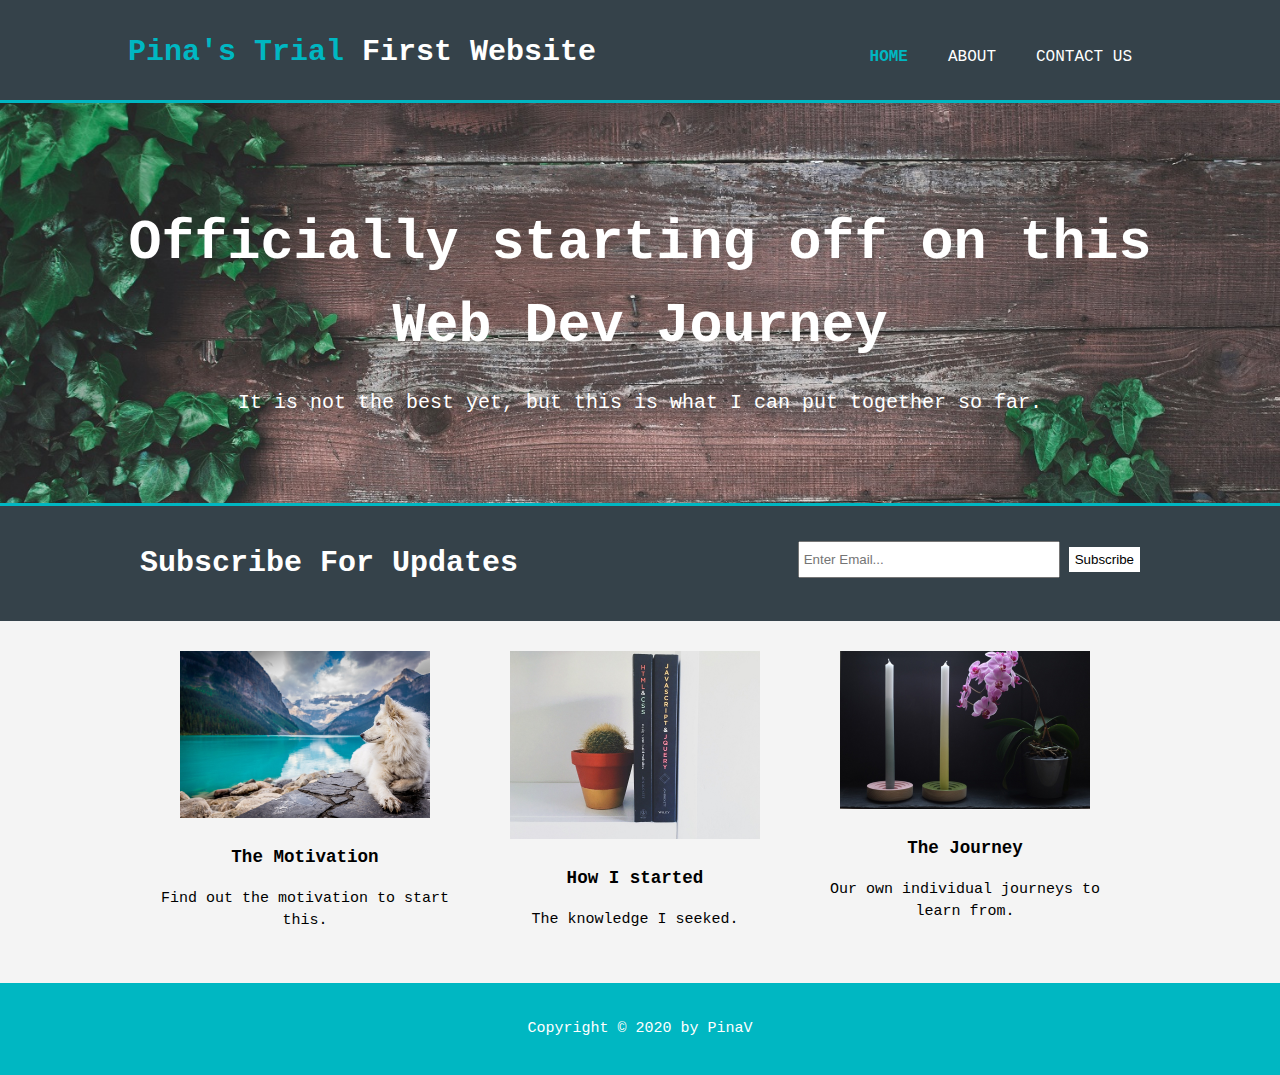
<file: index.html>
﻿<!DOCTYPE html>
<html>
<head>
	<meta charset="utf-8">
	<meta name="viewport" content="width=device-width">
	<meta name="description" content="Website for First time Developers">
	<meta name="keywords" content="web dev, first time, web design">
	<meta name="author" content="Christpina Vue">
	<title>xPina's First Site | Welcome</title>
	<link rel="stylesheet" type="text/css" href="styles.css">
</head>
<body>
	<header>
		<div class="container">
			<div id="branding">
				<h1><span class="highlight">Pina's Trial</span> First Website</h1>
			</div>
			<nav>
				<ul>
					<li class="current"><a href="index.html">Home</a></li>
					<li><a href="about.html">About</a></li>
					<li><a href="contactus.html">Contact Us</a></li>
				</ul>
			</nav>
			</div>
		</div>
	</header>

	<section id="showcase">
		<div class="container">
			<h1>Officially starting off on this Web Dev Journey</h1>
			<p>It is not the best yet, but this is what I can put together so far.</p>
		</div>
</section>

<section id="newsletter">
	<div class="container">
		<h1>Subscribe For Updates</h1>
		<form>
			<input type="email" placeholder="Enter Email...">
			<button type="submit" class="button_1">Subscribe</button>
		</form>
	</div>
</section>

<section id="boxes">
	<div class="container">
		<div class="box">
			<img src="journey.jpg">
			<h3>The Motivation</h3>
			<p>Find out the motivation to start this.</p>
		</div>
		<div class="box">
			<img src="started.jpg">
			<h3>How I started</h3>
			<p>The knowledge I seeked.</p>
		</div>
		<div class="box">
			<img src="stories.jpg">
			<h3>The Journey</h3>
			<p>Our own individual journeys to learn from.</p>
		</div>
	</div>
</section>

<footer>
	<p>Copyright &copy; 2020 by PinaV</p>
</footer>

</body>
</html>
</file>
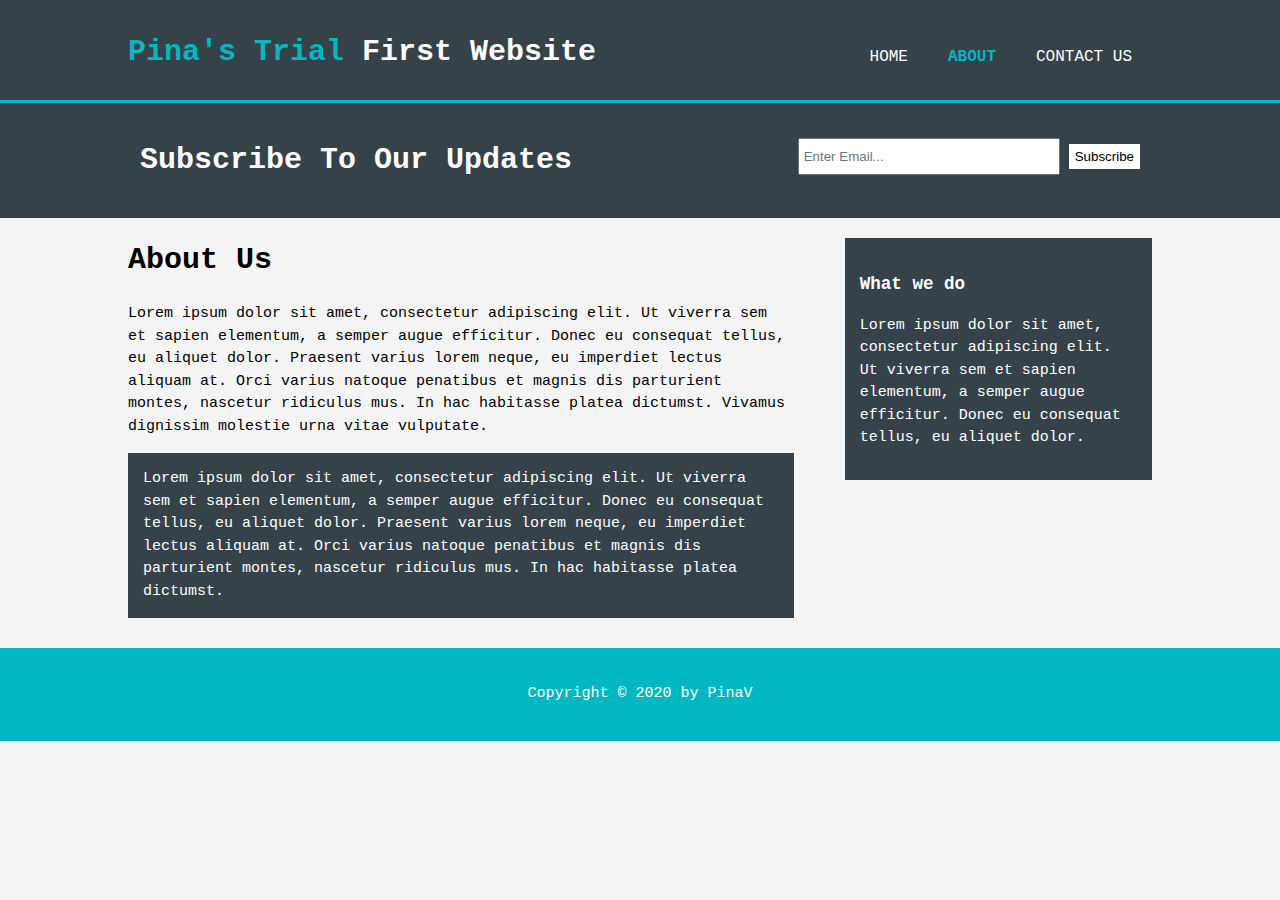
<file: about.html>
<!DOCTYPE html>
<html>
<head>
	<meta charset="utf-8">
	<meta name="viewport" content="width=device-width">
	<meta name="description" content="Website for First time Developers">
	<meta name="keywords" content="web dev, first time, web design">
	<meta name="author" content="Christpina Vue">
	<title>xPina's First Site | Welcome</title>
	<link rel="stylesheet" type="text/css" href="styles.css">
</head>
<body>
	<header>
		<div class="container">
			<div id="branding">
				<h1><span class="highlight">Pina's Trial</span> First Website</h1>
			</div>
			<nav>
				<ul>
					<li><a href="index.html">Home</a></li>
					<li class="current"><a href="about.html">About</a></li>
					<li><a href="contactus.html">Contact Us</a></li>
				</ul>
			</nav>
			</div>
		</div>
	</header>


<section id="newsletter">
	<div class="container">
		<h1>Subscribe To Our Updates</h1>
		<form>
			<input type="email" placeholder="Enter Email...">
			<button type="submit" class="button_1">Subscribe</button>
		</form>
	</div>
</section>

<section id="main">
	<div class="container">
		<article id="main-col">
			<h1 class="page-title"> About Us</h1>
			<p>Lorem ipsum dolor sit amet, consectetur adipiscing elit. Ut viverra sem et sapien elementum, a semper augue efficitur. Donec eu consequat tellus, eu aliquet dolor. Praesent varius lorem neque, eu imperdiet lectus aliquam at. Orci varius natoque penatibus et magnis dis parturient montes, nascetur ridiculus mus. In hac habitasse platea dictumst. Vivamus dignissim molestie urna vitae vulputate.</p>
			<p class="dark">Lorem ipsum dolor sit amet, consectetur adipiscing elit. Ut viverra sem et sapien elementum, a semper augue efficitur. Donec eu consequat tellus, eu aliquet dolor. Praesent varius lorem neque, eu imperdiet lectus aliquam at. Orci varius natoque penatibus et magnis dis parturient montes, nascetur ridiculus mus. In hac habitasse platea dictumst.</p>
		</article>

		<aside id="sidebar">
			<div class="dark">
				<h3>What we do</h3>
				<p>Lorem ipsum dolor sit amet, consectetur adipiscing elit. Ut viverra sem et sapien elementum, a semper augue efficitur. Donec eu consequat tellus, eu aliquet dolor.</p>
		</aside>
	</div>
</section>

<footer>
	<p>Copyright &copy; 2020 by PinaV</p>
</footer>

</body>
</html>
</file>
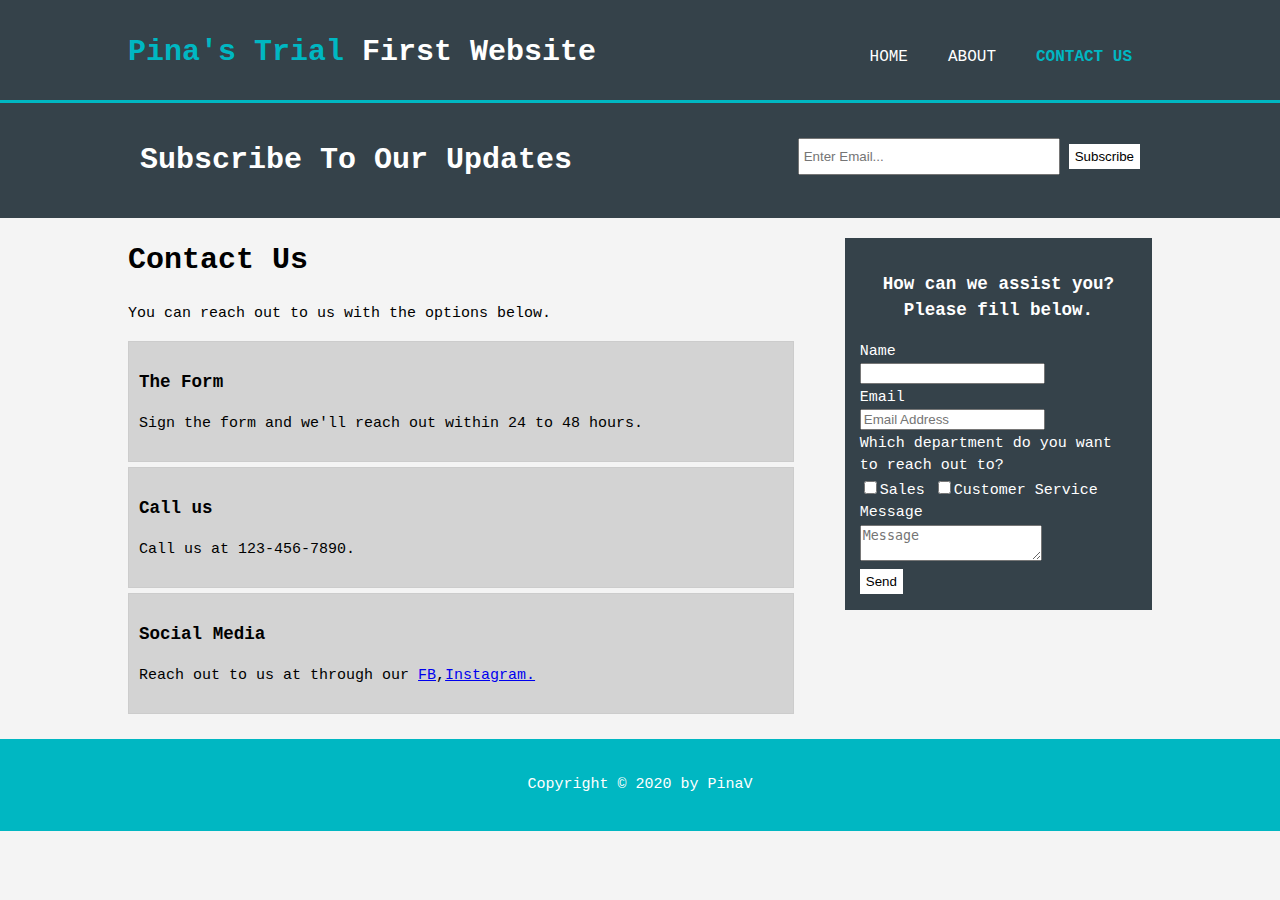
<file: contactus.html>
﻿<!DOCTYPE html>
<html>
<head>
	<meta charset="utf-8">
	<meta name="viewport" content="width=device-width">
	<meta name="description" content="Website for First time Developers">
	<meta name="keywords" content="web dev, first time, web design">
	<meta name="author" content="Christpina Vue">
	<title>xPina's First Site | Welcome</title>
	<link rel="stylesheet" type="text/css" href="styles.css">
</head>
<body>
	<header>
		<div class="container">
			<div id="branding">
				<h1><span class="highlight">Pina's Trial</span> First Website</h1>
			</div>
			<nav>
				<ul>
					<li><a href="index.html">Home</a></li>
					<li><a href="about.html">About</a></li>
					<li class="current"><a href="contactus.html">Contact Us</a></li>
				</ul>
			</nav>
			</div>
		</div>
	</header>


<section id="newsletter">
	<div class="container">
		<h1>Subscribe To Our Updates</h1>
		<form>
			<input type="email" placeholder="Enter Email...">
			<button type="submit" class="button_1">Subscribe</button>
		</form>
	</div>
</section>

<section id="main">
	<div class="container">
		<article id="main-col">
			<h1 class="page-title">Contact Us</h1>
			<ul id="methods">
			<p>You can reach out to us with the options below.</p>
				<li>
					<h3>The Form</h3>
					<p>Sign the form and we'll reach out within 24 to 48 hours.</p>
				</li>
				<li>
					<h3>Call us </h3>
					<p>Call us at 123-456-7890.</p>
				</li>
				<li>
					<h3>Social Media</h3>
					<p>Reach out to us at through our <a target="_blank" href="https://www.facebook.com">FB</a>,<a target="-blank" href="https://www.instagram.com">Instagram.</a></p>
				</li>
			</ul>
		</article>

		<aside id="sidebar">
			<div class="dark">
				<h3 align="center"> How can we assist you? Please fill below.</h3>
				<form action="https://www.christpinavue.com" method="post">
				<form class="message">
					<div>
						<label>Name</label><br>
						<input type="text" name="Name">
					</div>
					<div>
						<label>Email</label><br>
						<input type="email" placeholder="Email Address" required="email address">
					</div>
					<div>
						<label>Which department do you want to reach out to?</label><br>
						<input type="checkbox" name="department1" value="Sales"><label for="department1">Sales</label>
						<input type="checkbox" name="department2" value="Customer Serivce"><label for="department2">Customer Service</label>
					</div>
					<div>
						<label>Message</label><br>
						<textarea placeholder="Message"></textarea>
					</div>
					<button class="button_1">Send</button>

				</form>
			</form>
		</aside>
			</div>
</section>

<footer>
	<p>Copyright &copy; 2020 by PinaV</p>
</footer>

</body>
</html>
</file>
<file: styles.css>
body{
	font: 15px/1.5 Courier, Ariial, sans-serif;
	padding: 0;
	margin: 0;
	background-color: #f4f4f4;

}
/*Anywhere*/
.container {
	width: 80%;
	margin: auto;
	overflow: hidden;

}

ul {
	margin: 0;
	padding: 0;

}

.button_1 {
	height: 25px;
	background-color: #fff;
	border: 0;
	padding-left: 20px
	padding-right: 20px;
}


.dark {
	padding: 15px;
	background:#35424a;
	color: #ffffff;
	margin-top: 10px;
	margin-bottom: 10px;
}

/*Header*/
header {
	background: #35424a;
	color: #ffffff;
	padding-top: 30px;
	min-height: 70px;
	border-bottom: #00b7c2 3px solid;

}

header a {
	color: #ffffff;
	text-decoration: none;
	text-transform: uppercase;
	font-size: 16px;

}

header li {
	float: left;
	display: inline;
	padding: 0 20px 0 20px;
	margin-top: 15px;

}

header #branding {
	float: left;

}

header #branding h1 {
	margin: 0;
}

header nav {
	float: right;
	margin-top;

}

header .highlight, header .current a{
	color: #00b7c2;
	font-weight: bold;
}

header a:hover {
	color: #cccccc;
	font-weight: bold;
}


/*Showcase */

#showcase {
	min-height: 400px;
	background: url('showcaseimg.jpg') no-repeat;
	background-position: center;
	background-size: cover;
	text-align: center;
	color: #ffffff;
	border-bottom: #00b7c2 3px solid;

}

#showcase h1 {
	margin-top: 100px;
	font-size: 55px;
	margin-bottom: 10px;

}

#showcase p {
	font-size: 20px;

}

/*Newsletter*/

#newsletter {
	padding: 15px;
	color: #ffffff;
	background: #35424a;
}

#newsletter h1 {
	float: left;
}

#newsletter form{
	float: right;
	margin-top: 20px;
}

#newsletter input[type="email"] {
	padding: 4px;
	height: 25px;
	width: 250px;
}

/*Boxes*/

#boxes {
	margin-top: 20px;
	margin: 15px;
}

#boxes .box {
	float: left;
	text-align: center;
	width: 30%;
	padding: 15px;

}

.box img {
	width: 250px;
	height: 100%;

}

/*Sidebar*/
aside#sidebar {
	float: right;
	width: 30%;
	margin-top: 10px;
}

aside#sidebar .message input, aside#sidebar .message textarea  {
	width: 90%;
	padding: 5px;
}


/*Main-col*/

article#main-col {
	float: left;
	width: 65%;

}

/*Contact Us*/
ul#methods li {
	list-style: none;
	padding: 10px;
	border: #ccc solid 1px;
	margin-bottom: 5px;
	background: #d3d3d3;

}
footer {
	padding: 20px;
	margin-top: 20px;
	color: #ffffff;
	background-color: #00b7c2;
	text-align: center;
}

/*Media Queries*/
@media (max-width: 768px;) {
	header #branding,
	header nav, 
	header nav li, 
	#newsletter h1, 
	#newsletter form,
	#boxes .box, 
	article#main-col, 
	aside#sidebar{
		float: none;
		text-align: center;
		width: 100%;
	}

	header {
		padding-bottom: 20px;

	}

	#showcase h1 {
		margin-top: 40px;

	}

	#newsletter button {
		display: block;
		width: 100%;
	}

#newsletter form input[type="email"]{
	width: 100%;
	margin-bottom: 5px;

}
</file>
